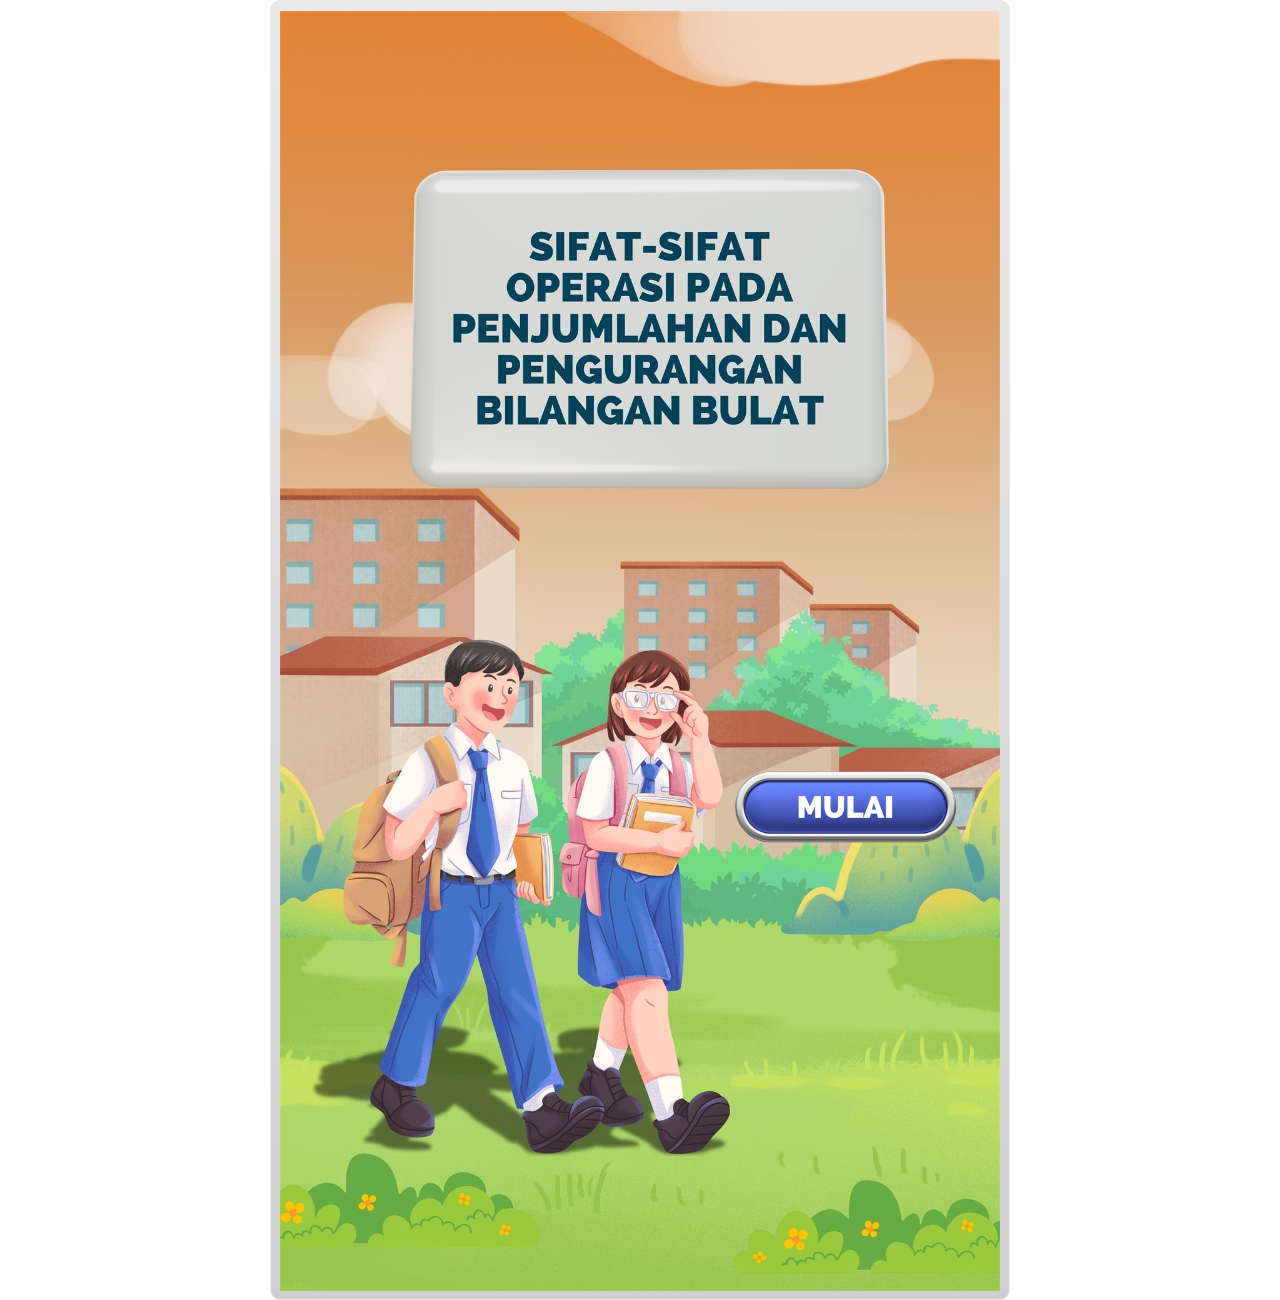
<file: index.html>
﻿<!doctype html>
<html lang="en-US">
<head>
  <meta charset="utf-8">
  <!-- Created using Storyline 3 - http://www.articulate.com  -->
  <!-- version: 3.20.30234.0 -->
  <title>InTOPS : Integer Operations </title>
  <meta http-equiv="x-ua-compatible" content="IE=edge"/>
  <meta name="viewport" content="width=device-width,initial-scale=1,user-scalable=no,shrink-to-fit=no,minimal-ui"/>
  <meta name="apple-mobile-web-app-capable" content="yes"/>
  <style>
    html, body { height: 100%; padding: 0; margin: 0 }
    #app { height: 100%; width: 100%; }
  </style>

  <script>
    window.DS = {};
    window.globals = {
      DATA_PATH_BASE: '',
      HAS_FRAME: true,
      HAS_SLIDE: true,

      lmsPresent: false,
      tinCanPresent: false,
      cmi5Present: false,
      aoSupport: false,
      scale: 'noscale',
      captureRc: false,
      browserSize: 'optimal',
      bgColor: '#FFFFFF',
      features: '',
      themeName: 'classic',
      preloaderColor: '#FFFFFF',
      suppressAnalytics: false,
      productChannel: 'perpetual',
      publishSource: 'storyline',
      aid: '',
      cid: '8a89591a-a7de-41f7-9725-e1d5b9136b39',
      playerVersion: '3.20.30234.0',
      publishTimestamp: '2025-06-05T03:35:25.4738393Z',
      maxIosVideoElements: 10,
      connectionSettings: { },

      
      parseParams: function(qs) {
        if (window.globals.parsedParams != null) {
          return window.globals.parsedParams;
        }
        qs = (qs || window.location.search.substr(1)).split('+').join(' ');
        var params = {},
            tokens,
            re = /[?&]?([^=]+)=([^&]*)/g;

        while (tokens = re.exec(qs)) {
          params[decodeURIComponent(tokens[1]).trim()] =
            decodeURIComponent(tokens[2]).trim();
        }
        window.globals.parsedParams = params;
        return params;
      }

    };
  </script>
  <script>
    var isIe11 = ('ActiveXObject' in window || window.MSBlobBuilder != null)
      && window.msCrypto != null && !window.ActiveXObject;
    if (isIe11) {
      window.globals.unsupportedBrowser = true;
      document.write(atob('[base64]'));
    }
  </script>
  
  <script>window.THREE = { };</script>
  
</head>
<body style="background: #FFFFFF" class="cs-HTML theme-classic">
  <!-- 360 -->
  <script>!function(){var e,i=/iPhone/i,o=/iPod/i,n=/iPad/i,t=/\biOS-universal(?:.+)Mac\b/i,r=/\bAndroid(?:.+)Mobile\b/i,a=/Android/i,d=/(?:SD4930UR|\bSilk(?:.+)Mobile\b)/i,p=/Silk/i,l=/Windows Phone/i,u=/\bWindows(?:.+)ARM\b/i,b=/BlackBerry/i,s=/BB10/i,c=/Opera Mini/i,f=/\b(CriOS|Chrome)(?:.+)Mobile/i,h=/Mobile(?:.+)Firefox\b/i,v=function(e){return void 0!==e&&"MacIntel"===e.platform&&"number"==typeof e.maxTouchPoints&&e.maxTouchPoints>1&&"undefined"==typeof MSStream};e=function(e){var m={userAgent:"",platform:"",maxTouchPoints:0};e||"undefined"==typeof navigator?"string"==typeof e?m.userAgent=e:e&&e.userAgent&&(m={userAgent:e.userAgent,platform:e.platform,maxTouchPoints:e.maxTouchPoints||0}):m={userAgent:navigator.userAgent,platform:navigator.platform,maxTouchPoints:navigator.maxTouchPoints||0};var g=m.userAgent,y=g.split("[FBAN");void 0!==y[1]&&(g=y[0]),void 0!==(y=g.split("Twitter"))[1]&&(g=y[0]);var A=function(e){return function(i){return i.test(e)}}(g),w={apple:{phone:A(i)&&!A(l),ipod:A(o),tablet:!A(i)&&(A(n)||v(m))&&!A(l),universal:A(t),device:(A(i)||A(o)||A(n)||A(t)||v(m))&&!A(l)},amazon:{phone:A(d),tablet:!A(d)&&A(p),device:A(d)||A(p)},android:{phone:!A(l)&&A(d)||!A(l)&&A(r),tablet:!A(l)&&!A(d)&&!A(r)&&(A(p)||A(a)),device:!A(l)&&(A(d)||A(p)||A(r)||A(a))||A(/\bokhttp\b/i)},windows:{phone:A(l),tablet:A(u),device:A(l)||A(u)},other:{blackberry:A(b),blackberry10:A(s),opera:A(c),firefox:A(h),chrome:A(f),device:A(b)||A(s)||A(c)||A(h)||A(f)},any:!1,phone:!1,tablet:!1};return w.any=w.apple.device||w.android.device||w.windows.device||w.other.device,w.phone=w.apple.phone||w.android.phone||w.windows.phone,w.tablet=w.apple.tablet||w.android.tablet||w.windows.tablet,w}(),"object"==typeof exports&&"undefined"!=typeof module?module.exports=e:"function"==typeof define&&define.amd?define((function(){return e})):this.isMobile=e}();
    window.isMobile.apple.tablet = window.isMobile.apple.tablet ||
      (navigator.platform === 'MacIntel' && navigator.maxTouchPoints > 1);
    window.isMobile.apple.device = window.isMobile.apple.device || window.isMobile.apple.tablet;
    window.isMobile.tablet = window.isMobile.tablet || window.isMobile.apple.tablet;
    window.isMobile.any = window.isMobile.any || window.isMobile.apple.tablet;
  </script>

  <div id="focus-sink" tabindex="-1"></div>

  <div id="preso"></div>
  <script>
    (function() {

      var classTypes = [ 'desktop', 'mobile', 'phone', 'tablet' ];

      var addDeviceClasses = function(prefix, testObj) {
        var curr, i;
        for (i = 0; i < classTypes.length; i++) {
          curr = classTypes[i];
          if (testObj[curr]) {
            document.body.classList.add(prefix + curr);
          }
        }
      };

      var params = window.globals.parseParams(),
          isDevicePreview = params.devicepreview === '1',
          isPhoneOverride = params.deviceType === 'phone' || (isDevicePreview && params.phone == '1'),
          isTabletOverride = (params.deviceType === 'tablet' || isDevicePreview) && !isPhoneOverride,
          isMobileOverride = isPhoneOverride || isTabletOverride;

      var deviceView = {
        desktop: !window.isMobile.any && !isMobileOverride,
        mobile: window.isMobile.any || isMobileOverride,
        phone: isPhoneOverride || (window.isMobile.phone && !isTabletOverride),
        tablet: isTabletOverride || window.isMobile.tablet
      };

      window.globals.deviceView = deviceView;
      window.isMobile.desktop = !window.isMobile.any;
      window.isMobile.mobile = window.isMobile.any;

      addDeviceClasses('view-', deviceView);

    })();
  </script>
  
  <script src='story_content/user.js' type=text/javascript></script>
  <div class="slide-loader"></div>

  <script>
    if (window.globals.deviceView.isMobile) { var doc = document, loader = doc.body.querySelector('.slide-loader'); [ 1, 2, 3 ].forEach(function(n) { var d = doc.createElement('div'); d.style.backgroundColor = window.globals.preloaderColor; d.classList.add('mobile-loader-dot'); d.classList.add('dot' + n); loader.appendChild(d); }); }
  </script>

  <div class="mobile-load-title-overlay" style="display: none">
    <div class="mobile-load-title">InTOPS : Integer Operations </div>
  </div>

  <div class="mobile-chrome-warning"></div>

  
<style>
  .warn-connection-dialog {
    display: none;
    background: transparent;
    pointer-events: none;
    position: fixed;
    left: 0;
    top: 0;
    width: 100%;
    height: 100%;
    z-index: 999;
  }

  .warn-connection-content {
    border-radius: 4px;
    background: white;
    border: 1px solid #E7E7E7;
    color: #333333;
    box-shadow: 0 2px 4px rgba(0, 0, 0, 0.25);
    transition: all 150ms ease-out;
    position: absolute;
    white-space: nowrap;
  }

  .view-phone.is-landscape .warn-connection-content {
    left: 23px;
    bottom: 23px;
  }

  .view-tablet.is-landscape .warn-connection-content {
    left: 50%;
    top: 20px;
    transform: translateX(-50%);
  }

  .is-portrait .warn-connection-content {
    transform: translate(-50%, calc(-100% - 15px));
  }

  .warn-connection-content p {
    display: inline-block;
    margin: 0 8px 0 0;
    line-height: 33px;
    font-size: 11px;
  }

  .warn-connection-content svg {
    position: relative;
    vertical-align: middle;
    margin: 0 2px 2px 8px;
  }

  .view-desktop .warn-connection-content {
    left: 1.5em;
    bottom: 1.5em;
  }

  .view-desktop .warn-connection-content p {
    font-size: 1.1em;
  }

  .is-offline .warn-connection-dialog {
    display: block;
  }

  .is-offline .cs-panel * {
    pointer-events: none !important;
  }

  .is-offline .cs-panel {
    pointer-events: all !important;
  }

  .is-offline #nav-controls * {
    pointer-events: none !important;
  }

  .is-offline #nav-controls {
    pointer-events: all !important;
  }
</style>

<div class="warn-connection-dialog">
  <div class="warn-connection-content">
    <svg width="17" height="15" viewBox="0 0 17 15" xmlns="http://www.w3.org/2000/svg">
      <path fill="#8F0000" stroke="white" d="M16.07,12.98 L15.88,12.23 L9.51,1.21 C8.97,0.26,7.6,0.26,7.06,1.21 L0.69,12.23 C0.15,13.16,0.81,14.36,1.91,14.36 H14.65 C15.47,14.36,16.05,13.7,16.07,12.98 Z"/>
      <path fill="white" stroke="white" d="M8.58,5.5 C8.35,5.28,8.5,5.35,8.21,5.32 C8.09,5.35,7.97,5.49,7.96,5.67 C7.97,5.79,7.98,5.92,7.98,6.04 L7.98,6.04 C7.99,6.17,8,6.31,8.01,6.43 L8.01,6.44 C8.03,6.92,8.06,7.41,8.09,7.9 L8.09,7.9 C8.12,8.39,8.14,8.88,8.17,9.37 C8.17,9.39,8.18,9.42,8.2,9.44 C8.23,9.46,8.25,9.47,8.28,9.47 C8.31,9.47,8.34,9.46,8.35,9.44 C8.37,9.43,8.38,9.4,8.39,9.35 L8.39,9.34 C8.39,9.24,8.4,9.15,8.4,9.05 L8.4,9.05 C8.41,8.96,8.41,8.86,8.42,8.75 C8.43,8.44,8.45,8.12,8.47,7.81 L8.47,7.81 C8.49,7.49,8.51,7.18,8.53,6.87 C8.55,6.46,8.56,6.05,8.59,5.64 L8.6,5.62 C8.6,5.57,8.59,5.53,8.58,5.5 L8.21,5.32 Z"/>
      <circle fill="white" stroke="white" cx="8.3" cy="11.35" r="0.3"/>
    </svg>
    <p>You are offline. Trying to reconnect...</p>
  </div>
</div>

<script>
  (function() {
    window.DS.connection = {
      warningShown: false,
      assets: {},
      loadingAssetGroup: false,
      retryDelay: 500
    };

    // @TODO this is POC code and can be cleaned up a bit more if we move forward
    // with the feature



    // The `window.globals.features` variable must be set in `webpack.dev.config` when testing locally - it is not enough
    // to have it in the data - but it must be set there as well.
    var useConnectionMessages = window.AbortController != null &&
      window.location.protocol != 'file:' &&
      window.globals.features.indexOf('ConnectionMessages') != -1;

    window.DS.connection.useConnectionMessages = useConnectionMessages

    var assetCount = 0;
    var checkLoadedId;
    var connectionSettings = window.globals.connectionSettings;

    if (useConnectionMessages && connectionSettings != null) {
      var contentEl = document.querySelector('.warn-connection-content');
      var messageEl = contentEl.querySelector('p')

      if (connectionSettings.useDarkTheme) {
        contentEl.style.borderColor = '#BABBBA';
        contentEl.style.backgroundColor = '#282828';
        contentEl.style.color = '#FFFFFF';
      }

      if (connectionSettings.message != null) {
        messageEl.textContent = window.decodeURIComponent(connectionSettings.message);
      }
    }

    function checkAssetsReady() {
      for (var i in DS.connection.assets) {
        if (!DS.connection.assets[i].success) {
          return false;
        }
      }
      return true;
    }

    function stopAssetGroup() {
      if (!useConnectionMessages) { return; }

      assetCount = 0;

      DS.connection.oldAssetGroup = DS.connection.assets;
      DS.connection.assets = {};
      DS.connection.loadingAssetGroup = false;
      clearInterval(checkLoadedId);
    }

    function startAssetGroup() {
      if (!useConnectionMessages) { return; }
      var ticks = 0;
      clearInterval(checkLoadedId);
      checkLoadedId = setInterval(function() {
        var loaded = 0;
        if (assetCount === 0 && loaded === 0) {
          clearInterval(checkLoadedId);
          return;
        }

        for (var i in DS.connection.assets) {
          if (DS.connection.assets[i].success) {
            loaded++;
          }
        }

        if (assetCount === loaded && checkAssetsReady()) {
          for (var i in DS.connection.assets) {
            if (DS.connection.assets[i].action) {
              DS.connection.assets[i].action();
            }
          }
          hideWarning();
          stopAssetGroup();
        }
      }, 100)
    }

    function requiredAsset(url, action, retry, type) {
      if (!useConnectionMessages) { return; }
      if (DS.connection.assets[url]) { return; }

      DS.connection.assets[url] = {
        success: false, action: action, retry: retry, type: type
      };
      assetCount = Object.keys(DS.connection.assets).length;
      if (!DS.connection.loadingAssetGroup) {
        startAssetGroup();
      }
      DS.connection.loadingAssetGroup = true;
    }

    function assetLoaded(url) {
      if (!useConnectionMessages) { return; }
      if (DS.connection.assets[url]) {
        DS.connection.assets[url].success = true;
      }
    }

    function assetFailed(url) {
      if (!useConnectionMessages) { return; }
      if (!DS.connection.assets[url]) {
        if (/\.js$/.test(url)) {
          setTimeout(function() {
            if (DS.connection.lastSlideLoaded != null) {
              DS.connection.lastSlideLoaded();
            }
          }, DS.connection.retryDelay);
        }
        return;
      }
      if (!DS.connection.warningShown) { showWarning(); }
      if (DS.connection.assets[url].retry) {
        setTimeout(function() {
          if (!DS.connection.assets[url].success) {
            DS.connection.assets[url].retry()
          }
        }, DS.connection.retryDelay);
      }
    }

    function hideWarning() {
      document.body.classList.remove('is-offline');
      DS.connection.warningShown = false;
    }
    DS.connection.hideWarning = hideWarning

    function showWarning(btn) {
      document.body.classList.add('is-offline')
      DS.connection.warningShown = true;
      updateWarningPosition();
    }

    function updateWarningPosition() {
      if (!DS.connection.warningShown) {
        return;
      }

      var isPortrait = document.body.classList.contains('is-portrait');
      var warningEl = document.querySelector('.warn-connection-content');

      if (isPortrait) {
        var slide = document.querySelector('.primary-slide');
        var slideRect = slide.getBoundingClientRect();

        warningEl.style.top = `${slideRect.top}px`
        warningEl.style.left = `${slideRect.left + slideRect.width / 2}px`
      } else {
        warningEl.style.top = null;
        warningEl.style.left = null;
      }

      window.requestAnimationFrame(updateWarningPosition);
    }

    // these will all be noops if the feature flag isn't set in
    // the data and `window.globals.features`
    DS.connection.requiredAsset = requiredAsset;
    DS.connection.assetLoaded = assetLoaded;
    DS.connection.assetFailed = assetFailed;
    DS.connection.stopAssetGroup = stopAssetGroup;
    DS.connection.startAssetGroup = startAssetGroup;
  })();
</script>


  <script>
    
    if (window.autoSpider && window.vInterfaceObject) {
      document.querySelector('.mobile-load-title-overlay').style.display = 'none';
    }
  </script>

  

  <link rel="stylesheet" href="html5/data/css/output.min.css" data-noprefix/>
</body>
<script src="html5/lib/scripts/bootstrapper.min.js"></script>
</html>
</file>
